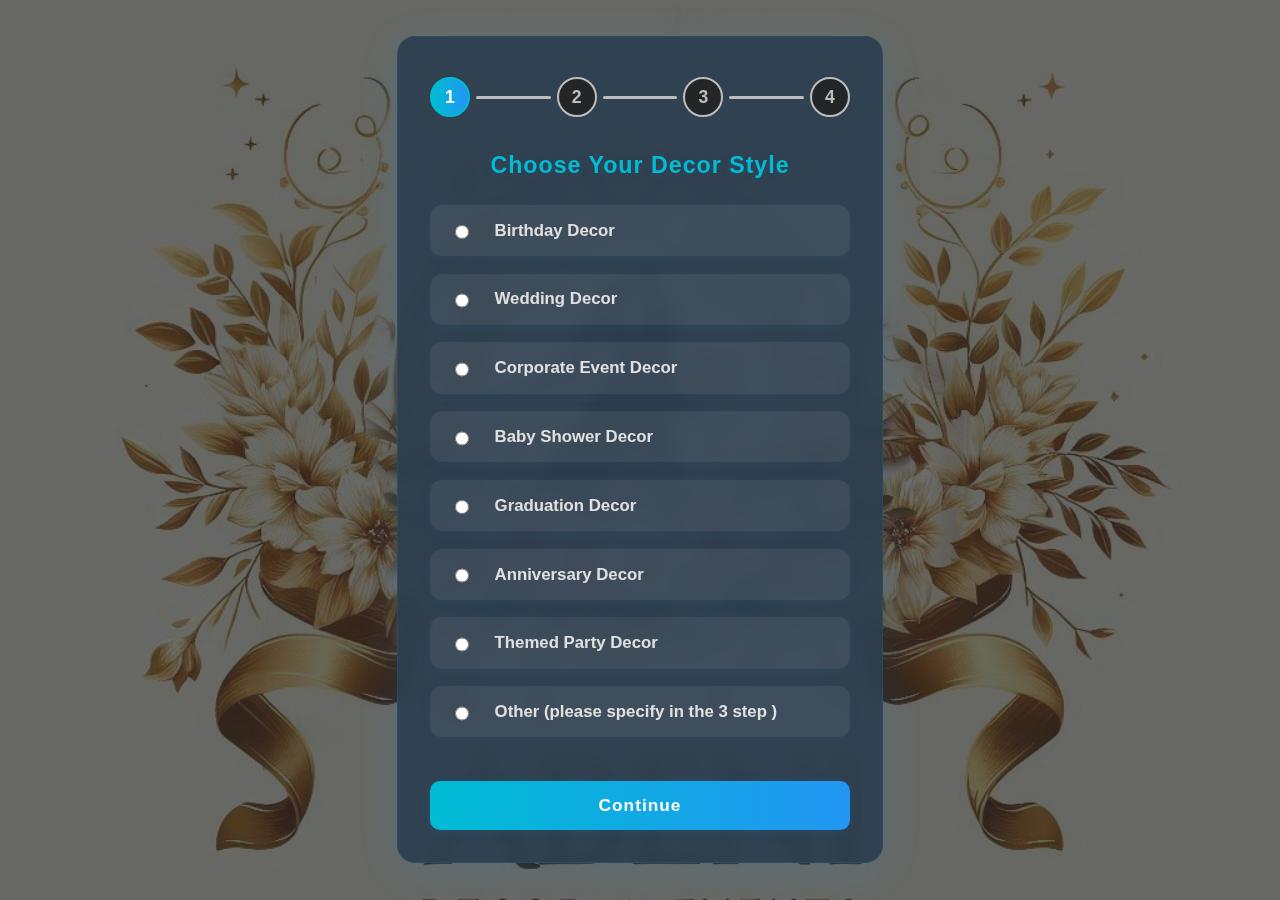
<file: book.html>
<!DOCTYPE html>
<html lang="en">
<head>
    <meta charset="UTF-8">
    <meta name="viewport" content="width=device-width, initial-scale=1.0">
    <title>Abeni Decor</title>
    <link rel="stylesheet" href="style.css">
    <link rel="icon" href="cropped_circle_image.png" type="image/x-icon">
    <style>
    body {
      background: linear-gradient(rgba(34,37,38,0.65), rgba(34,37,38,0.65)),
                  url('IMG_20250716_233726_548.jpg') no-repeat center center fixed;
      background-size: cover;
      font-family: 'Montserrat', Arial, sans-serif;
      display: flex;
      align-items: center;
      justify-content: center;
      min-height: 100vh;
    }

    .booking-container {
      background: rgba(44, 62, 80, 0.93);
      border-radius: 18px;
      box-shadow: 0 8px 40px rgba(33,150,243,0.13);
      padding: 2.5rem 2rem 2rem 2rem;
      max-width: 420px;
      width: 100%;
      margin: 2rem;
      animation: fadeInUp 1.1s cubic-bezier(0.23, 1, 0.32, 1);
      backdrop-filter: blur(8px) saturate(120%);
      border: 1.5px solid rgba(0,188,212,0.13);
      position: relative;
      overflow: hidden;
      z-index: 2;
    }
    @keyframes fadeInUp {
      0% { opacity: 0; transform: translateY(40px) scale(0.98);}
      100% { opacity: 1; transform: translateY(0) scale(1);}
    }
    .progress-bar {
      display: flex;
      align-items: center;
      justify-content: space-between;
      margin-bottom: 2.2rem;
      position: relative;
      z-index: 2;
    }
    .progress-step {
      width: 36px;
      height: 36px;
      border-radius: 50%;
      background: #232526;
      color: #bdbdbd;
      display: flex;
      align-items: center;
      justify-content: center;
      font-weight: 700;
      font-size: 1.1rem;
      border: 2.5px solid #bdbdbd;
      transition: background 0.3s, border-color 0.3s, color 0.3s;
      z-index: 2;
      position: relative;
    }
    .progress-step.active, .progress-step.completed {
      background: linear-gradient(90deg, #00bcd4 0%, #2196f3 100%);
      color: #fff;
      border-color: #00bcd4;
    }
    .progress-step.completed {
      color: transparent !important; /* Hide the number */
      position: relative;
    }
    .progress-step.completed::after {
      /* The checkmark SVG remains visible */
      z-index: 2;
      content: '';
      display: block;
      position: absolute;
      left: 50%; top: 50%;
      width: 18px; height: 18px;
      background: url('data:image/svg+xml;utf8,<svg width="18" height="18" viewBox="0 0 18 18" fill="none" xmlns="http://www.w3.org/2000/svg"><path d="M4 9.5L8 13.5L14 6.5" stroke="white" stroke-width="2.2" stroke-linecap="round" stroke-linejoin="round"/></svg>') no-repeat center center;
      background-size: 18px 18px;
      transform: translate(-50%,-50%);
    }
    .progress-bar-line {
      flex: 1;
      height: 3px;
      background: #bdbdbd;
      margin: 0 6px;
      border-radius: 2px;
      position: relative;
      overflow: hidden;
    }
    .progress-bar-line.active {
      background: linear-gradient(90deg, #00bcd4 0%, #2196f3 100%);
      transition: background 0.4s;
    }
    h1 {
      color: #00bcd4;
      font-size: 1.45rem;
      font-weight: 900;
      letter-spacing: 1px;
      margin-bottom: 1.6rem;
      text-align: center;
      text-shadow: 0 2px 12px rgba(33,150,243,0.10);
    }
    .decor-options {
      display: flex;
      flex-direction: column;
      gap: 1.1rem;
      margin-bottom: 2.2rem;
      z-index: 1;
      position: relative;
    }
    .decor-options label {
      background: rgba(255,255,255,0.07);
      border-radius: 12px;
      padding: 0.85rem 1.1rem;
      display: flex;
      align-items: center;
      gap: 1rem;
      font-size: 1.05rem;
      color: #e0e0e0;
      font-weight: 600;
      cursor: pointer;
      box-shadow: 0 2px 12px rgba(33,150,243,0.07);
      transition: background 0.2s, color 0.2s, transform 0.13s, box-shadow 0.13s;
      border: 2px solid transparent;
    }
    .decor-options label:hover,
    .decor-options input[type="radio"]:focus + label {
      background: linear-gradient(90deg, #00bcd4 0%, #2196f3 100%);
      color: #fff;
      transform: scale(1.03);
      border-color: #00bcd4;
    }
    .decor-options input[type="radio"] {
      accent-color: #00bcd4;
      width: 1.1em;
      height: 1.1em;
      margin-right: 0.7em;
      cursor: pointer;
      transition: accent-color 0.2s;
    }
    .btn3 {
      width: 100%;
      padding: 0.9rem 0;
      font-size: 1.08rem;
      font-weight: 700;
      border: none;
      border-radius: 10px;
      background: linear-gradient(90deg, #00bcd4 0%, #2196f3 100%);
      color: #fff;
      box-shadow: 0 2px 12px rgba(33,150,243,0.13);
      cursor: pointer;
      transition: background 0.2s, color 0.2s, transform 0.2s;
      margin-top: 0.5rem;
      letter-spacing: 1px;
      position: relative;
      overflow: hidden;
    }
    .btn3:hover {
      background: linear-gradient(90deg, #2196f3 0%, #00bcd4 100%);
      color: #fff;
      transform: translateY(-2px) scale(1.03);
      box-shadow: 0 6px 24px rgba(33,150,243,0.18);
    }
    /* Step 2 styles */
    .step2 {
      display: none;
      animation: fadeInUp 0.8s cubic-bezier(0.23, 1, 0.32, 1);
    }
    .step2.active {
      display: block;
    }
    .step2 label {
      display: block;
      color: #e0e0e0;
      font-weight: 600;
      margin-bottom: 0.7rem;
      text-align: left;
    }
    .step2 input, .step2 textarea {
      width: 95%;
      padding: 0.7rem 1rem;
      border-radius: 8px;
      border: 1.5px solid #00bcd4;
      background: rgba(255,255,255,0.09);
      color: #222;
      font-size: 1rem;
      margin-bottom: 1.2rem;
      outline: none;
      transition: border-color 0.2s;
    }
    .step2 input:focus, .step2 textarea:focus {
      border-color: #2196f3;
    }
    .step2 .btn3 {
      margin-top: 0.2rem;
    }
    .step2 .summary {
      background: rgba(255,255,255,0.08);
      border-radius: 8px;
      padding: 1rem;
      margin-bottom: 1.2rem;
      color: #00bcd4;
      font-weight: 700;
      text-align: center;
      letter-spacing: 1px;
      font-size: 1.08rem;
    }
    /* Thank you */
    .thankyou {
      display: none;
      animation: fadeInUp 0.8s cubic-bezier(0.23, 1, 0.32, 1);
      text-align: center;
      padding: 2rem 0 1rem 0;
    }
    .thankyou.active {
      display: block;
    }
    .thankyou .icon {
      width: 56px;
      height: 56px;
      margin: 0 auto 1.1rem auto;
      display: block;
    }
    .thankyou-text {
      font-size: 1.22rem;
      color: #00bcd4;
      font-weight: 800;
      margin-bottom: 0.5rem;
      letter-spacing: 1px;
      text-shadow: 0 2px 12px rgba(33,150,243,0.10);
    }
    .thankyou-sub {
      color: #e0e0e0;
      font-size: 1.05rem;
      margin-bottom: 1.2rem;
    }
    .back-arrow {
      position: absolute;
      top: 0.5rem;
      left: 0.5rem;
      background: none;
      border: none;
      padding: 0.2rem;
      cursor: pointer;
      z-index: 10;
      transition: transform 0.15s;
    }
    .back-arrow:hover {
      transform: scale(1.15);
      background: rgba(0,188,212,0.08);
      border-radius: 50%;
    }
    @media (max-width: 600px) {
      .booking-container {
        padding: 1.2rem 0.5rem;
        max-width: 98vw;
      }
      h1 {
        font-size: 1.1rem;
      }
      .decor-options label {
        font-size: 0.95rem;
        padding: 0.7rem 0.7rem;
      }
      .back-arrow {
        top: 0.5rem;
        left: 0.5rem;
      }
    }
  </style>
</head>
<body>
  <div class="booking-container">
    <!-- Progress Bar -->
    <div class="progress-bar" id="progressBar">
      <div class="progress-step active" data-step="1">1</div>
      <div class="progress-bar-line" id="bar1"></div>
      <div class="progress-step" data-step="2">2</div>
      <div class="progress-bar-line" id="bar2"></div>
      <div class="progress-step" data-step="3">3</div>
      <div class="progress-bar-line" id="bar3"></div>
      <div class="progress-step" data-step="4">4</div>
    </div>
    <!-- Step 1: Decor selection -->
    <form id="step1">
      <h1>Choose Your Decor Style</h1>
      <div class="decor-options">
        <label>
          <input type="radio" name="decor" value="Birthday" required>
          Birthday Decor
        </label>
        <label>
          <input type="radio" name="decor" value="Wedding">
          Wedding Decor
        </label>
        <label>
          <input type="radio" name="decor" value="Corporate">
          Corporate Event Decor
        </label>
        <label>
          <input type="radio" name="decor" value="Baby Shower">
          Baby Shower Decor
        </label>
        <label>
          <input type="radio" name="decor" value="Graduation">
          Graduation Decor
        </label>
        <label>
          <input type="radio" name="decor" value="Anniversary">
          Anniversary Decor
        </label>
        <label>
          <input type="radio" name="decor" value="Themed Party">
          Themed Party Decor
        </label>
        <label>
          <input type="radio" name="decor" value="Other">
          Other (please specify in the 3 step )
        </label>
      </div>
      <button type="submit" class="btn3">Continue</button>
    </form>
    <!-- Step 2: Details -->
    <form id="step2" class="step2">
      <button type="button" class="back-arrow" id="backToStep1" aria-label="Back to Step 1">
        <!-- SVG left arrow icon -->
        <svg width="28" height="28" viewBox="0 0 24 24" fill="none">
          <path d="M15 19l-7-7 7-7" stroke="#00bcd4" stroke-width="2.5" stroke-linecap="round" stroke-linejoin="round"/>
        </svg>
      </button>
      <h1>Select Your Event Date & Time</h1>
      <label for="eventDate">Event Date</label>
      <input type="text" id="eventDate" name="Event Date" required placeholder="e.g. July 20, 2025">
      <label for="eventTime">Event Time</label>
      <input type="text" id="eventTime" name="Event Time" required placeholder="e.g. 3:00 PM or All Day">
      <button type="submit" class="btn3">Continue</button>
    </form>
    <!-- Step 3: Tell Us About Your Event -->
    <form action="https://formspree.io/f/xwpqnbyd" id="step3" class="step2" method="post">
      <button type="button" class="back-arrow" id="backToStep2" aria-label="Back to Step 2">
        <svg width="28" height="28" viewBox="0 0 24 24" fill="none">
          <path d="M15 19l-7-7 7-7" stroke="#00bcd4" stroke-width="2.5" stroke-linecap="round" stroke-linejoin="round"/>
        </svg>
      </button>
      <h1>Tell Us About Your Event</h1>
      <div class="summary" id="decorSummary"></div>
      <input type="hidden" id="decorStyle" name="Decor Style" value="">
      <input type="hidden" id="eventDateHidden" name="Event Date" value="">
      <input type="hidden" id="eventTimeHidden" name="Event Time" value="">
      <label for="name">Your Name</label>
      <input type="text" id="name" name="name" required placeholder="Enter your name">
      <label for="email">Your Email</label>
      <input type="email" id="email" name="email" required placeholder="Enter your email">
      <label for="details">Event Details / Custom Requests</label>
      <textarea id="details" name="details" rows="3" placeholder="Tell us more about your event or decor needs"></textarea>
      <button type="submit" class="btn3">Submit Booking</button>
    </form>
    <!-- Step 4: Thank You -->
    <div id="thankyou" class="thankyou">
      <svg class="icon" viewBox="0 0 72 72">
        <circle cx="36" cy="36" r="30" fill="none" stroke="#00bcd4" stroke-width="5" opacity="0.3"/>
        <path d="M22 38 L32 48 L50 28" stroke="#2196f3" stroke-width="5" stroke-linecap="round" stroke-linejoin="round" fill="none"/>
      </svg>
      <div class="thankyou-text">Thank you for your booking!</div>
      <div class="thankyou-sub">We’ll contact you soon.<br>Have a wonderful day.</div>
    </div>
  </div>
  <script>
  function setProgress(step) {
    const steps = document.querySelectorAll('.progress-step');
    const bars = [document.getElementById('bar1'), document.getElementById('bar2'), document.getElementById('bar3')];
    steps.forEach((el, idx) => {
      el.classList.remove('active', 'completed');
      if (idx + 1 < step) el.classList.add('completed');
      else if (idx + 1 === step) el.classList.add('active');
    });
    bars.forEach((bar, idx) => {
      bar.classList.toggle('active', step > idx + 1);
    });
  }
  const step1 = document.getElementById('step1');
  const step2 = document.getElementById('step2');
  const step3 = document.getElementById('step3');
  const thankyou = document.getElementById('thankyou');
  const decorSummary = document.getElementById('decorSummary');
  step1.addEventListener('submit', function(e) {
    e.preventDefault();
    const decor = step1.querySelector('input[name="decor"]:checked');
    if (decor) {
      decorSummary.textContent = `You selected: ${decor.value}`;
      document.getElementById('decorStyle').value = decor.value;
    }
    step1.style.display = 'none';
    step2.classList.add('active');
    setProgress(2);
  });
  step2.addEventListener('submit', function(e) {
    e.preventDefault();
    const date = document.getElementById('eventDate').value;
    const time = document.getElementById('eventTime').value;
    document.getElementById('eventDateHidden').value = date;
    document.getElementById('eventTimeHidden').value = time;
    step2.classList.remove('active');
    step3.classList.add('active');
    setProgress(3);
  });
  step3.addEventListener('submit', function(e) {
    e.preventDefault();
    step3.classList.remove('active');
    thankyou.classList.add('active');
    setProgress(4);
    // Optionally submit the form via AJAX here if you want to stay on the page
    step3.submit();
    // Redirect to home after 2 seconds
    setTimeout(function() {
      window.location.href = "mywebsite/index.html";
    }, 1000);
  });

  document.getElementById('backToStep1').onclick = function() {
  step2.classList.remove('active');
  step1.style.display = 'block';
  setProgress(1);
};
document.getElementById('backToStep2').onclick = function() {
  step3.classList.remove('active');
  step2.classList.add('active');

};
  </script>
</body>
</html>
</file>
<file: style.css>
body {
    margin: 0;
    font-family: 'Neue Montreal', 'Montserrat', Arial, sans-serif;
    background: #f7f9fb;
    color: #222;
    /* Remove or adjust padding-top if not needed */
    font-weight: 700;
}

header {
    background: linear-gradient(120deg, #00bcd4 0%, #2196f3 100%); /* Match body background for seamless look */
    color: #fff;
}

.navbar {
    display: flex;
    justify-content: space-between;
    align-items: center;
    padding: 1.2rem 3rem;
    background: rgba(34,34,34,0.97);
    border-radius: 18px;
    margin: 0 auto;
    max-width: 1100px;
    box-shadow: 0 4px 24px rgba(33,150,243,0.13);
    position: fixed;
    top: 10px;
    left: 0;
    right: 0;
    width: 100%;
    z-index: 1020;
    transition: box-shadow 0.3s, background 0.3s;
    animation: navbarPopIn 1.5s cubic-bezier(0.23, 1, 0.32, 1);
}

@keyframes navbarPopIn {
    0% {
        opacity: 0;
        transform: translateY(-40px) scale(0.95);
    }
    80% {
        opacity: 1;
        transform: translateY(8px) scale(1.05);
    }
    100% {
        opacity: 1;
        transform: translateY(0) scale(1);
    }
}

.logo {
    font-size: 2rem;
    font-weight: 700;
    letter-spacing: 2px;
    text-decoration-color: linear-gradient(120deg, #00bcd4 0%, #2196f3 100%);
}

.nav-links {
    list-style: none;
    display: flex;
    gap: 2rem;
    margin: 0;
    padding: 0;
}

.nav-links li {
    display: inline-block;
    margin: 0 15px;
    position: relative;
}

.nav-links a {
    text-decoration: none;
    color: #ffffff;
    font-weight: 600;
    position: relative;
    padding: 5px 0;
    transition: color 0.3s;
}


.nav-links a:hover {
    color: #00bcd4; /* Change color on hover */
}

.nav-links a::after {
    content: '';
    display: block;
    position: absolute;
    left: 0;
    bottom: 0;
    width: 0;
    height: 2px;
    background: linear-gradient(120deg, #00bcd4 0%, #2196f3 100%); /* Change color as needed */
    transition: width 0.3s cubic-bezier(.4,0,.2,1);
}

.nav-links a:hover,
.nav-links a.active {
    color: linear-gradient(120deg, #00bcd4 0%, #2196f3 100%); /* Match underline color */
}

.nav-links a:hover::after,
.nav-links a.active::after {
    width: 100%;
}

.hero {
    background: linear-gradient(120deg, rgba(0, 188, 212, 0.8), rgba(33, 150, 243, 0.8)), url('hero-bg.jpg') center center/cover no-repeat;
    color: #ffffff;
    padding: 0;
    text-align: center;
    display: flex;
    flex-direction: column;
    justify-content: center;
    align-items: center;
    min-height: 100vh;
    height: 100vh;
    position: relative;
    overflow: hidden;
}

.hero-content {
    display: flex;
    flex-direction: column;
    align-items: center;
    justify-content: center;
    text-align: center;
}

.hero-content p{
    font-size: 1.5rem;
    margin-bottom: 2rem;
    opacity: 0;
    transform: translateY(20px);
    animation: slideIn 3.3s cubic-bezier(0.23, 1, 0.32, 1) forwards;
}

.hero-content h1 {
    font-size: 3rem;
    margin-bottom: 1rem;
    opacity: 0;
    transform: translateY(40px);
    animation: slideIn 3.1s cubic-bezier(0.23, 1, 0.32, 1) forwards;
}


@keyframes slideIn {
    to {
        opacity: 1;
        transform: translateY(0) scale(1);
    }
}

.hero-content p {
    font-size: 1.3rem;
    margin-bottom: 2rem;
}

.btn {
    background: #fff;
    color: #2196f3;
    padding: 0.8rem 2rem;
    border: none;
    border-radius: 30px;
    font-size: 1rem;
    font-weight: 700;
    cursor: pointer;
    text-decoration: none;
    transition: background 0.2s, color 0.2s;
    box-shadow: 0 2px 8px rgba(33,150,243,0.1);
    animation: pulse 6s infinite cubic-bezier(0.23, 1, 0.32, 1); /* Add pulse animation */
}

.btn:hover {
    background: #2196f3;
    color: #fff;
}

@keyframes pulse {
    0% {
        transform: scale(1);
        box-shadow: 0 2px 8px rgba(33,150,243,0.1);
    }
    50% {
        transform: scale(1.05);
        box-shadow: 0 6px 20px rgba(33,150,243,0.25);
    }
    100% {
        transform: scale(1);
        box-shadow: 0 2px 8px rgba(33,150,243,0.1);
    }
}


.about {
    display: flex;
    align-items: stretch;
    justify-content: center;
    min-height: 400px;
    max-width: 1100px;
    margin: 4rem auto;
    border-radius: 32px;
    overflow: hidden;
    box-shadow: 0 8px 40px rgba(33,150,243,0.08);
    background: none; /* Remove gradient overlay */
    position: relative;
}

.about-content {
    background: rgba(10, 10, 10, 0.95); /* Solid dark for text */
    color: #fff;
    padding: 3rem 2.5rem;
    flex: 1 1 50%;
    display: flex;
    flex-direction: column;
    justify-content: center;
    z-index: 1;
    text-align: left;
}

.about-image {
    flex: 1 1 50%;
    background: url('IMG_20250728_210353_657.jpg') center center/cover no-repeat;
    min-height: 350px;
    height: 100%;
    display: block;
}

.about-divider {
    width: 80px;
    height: 4px;
    background: linear-gradient(90deg, #00bcd4 0%, #2196f3 100%);
    margin: 2rem auto;
    border-radius: 2px;
}

.about h2 {
    font-size: 2rem;
    margin-bottom: 1rem;
}

.about-text {
    opacity: 0;
    transform: translateY(40px);
    transition: opacity 1.2s cubic-bezier(0.23, 1, 0.32, 1), transform 1.2s cubic-bezier(0.23, 1, 0.32, 1);
}

.about-text.visible {
    opacity: 1;
    transform: translateY(0);
}

.contact {
    padding: 4rem 2rem;
    background: #fff;
    text-align: center;
}

.contact h2 {
    font-size: 2rem;
    margin-bottom: 1rem;
}


footer {
    background: linear-gradient(120deg, #232526 0%, #414345 100%);
    color: #fff;
    text-align: center;
    padding: 3.5rem 0 1.5rem 0;
    font-size: 1rem;
    margin-top: 3rem;
    border-top: 3px solid #00bcd4;
    box-shadow: 0 -2px 24px rgba(33,150,243,0.08);
    position: relative;
}

.footer-content {
    max-width: 1100px;
    margin: 0 auto;
    display: flex;
    flex-direction: column;
    align-items: center;
    gap: 2rem;
}

.footer-logo {
    font-size: 2.2rem;
    font-weight: 900;
    letter-spacing: 3px;
    margin-bottom: 0.5rem;
    color: #00bcd4;
    text-shadow: 0 2px 8px rgba(33,150,243,0.12);
}

.footer-links {
    display: flex;
    gap: 2rem;
    flex-wrap: wrap;
    justify-content: center;
    margin-bottom: 0.5rem;
}

.footer-links a {
    color: #e0e0e0;
    text-decoration: none;
    font-weight: 600;
    font-size: 1.08rem;
    letter-spacing: 0.5px;
    transition: color 0.2s, border-bottom 0.2s;
    padding-bottom: 2px;
    border-bottom: 2px solid transparent;
}

.footer-links a:hover {
    color: #00bcd4;
    border-bottom: 2px solid #00bcd4;
    background: linear-gradient(90deg, #00bcd4 0%, #2196f3 100%);
    background-clip: text;
    -webkit-background-clip: text;
    -webkit-text-fill-color: transparent;
}

.footer-social {
    display: flex;
    gap: 1.2rem;
    font-size: 1.5rem;
    justify-content: center;
}

.footer-social a {
    display: inline-flex;
    align-items: center;
    justify-content: center;
    width: 46px;
    height: 46px;
    border: 2px solid #00bcd4;
    border-radius: 50%;
    margin: 0 6px;
    background: #ffffff;
    font-size: 1.5rem;
    color: #00bcd4;
    box-shadow: 0 2px 8px rgba(33,150,243,0.08);
    transition: border-color 0.3s, background 0.3s, color 0.3s, transform 0.2s;
}

.footer-social a:hover {
    border-color: #2196f3;
    background: #00bcd4;
    color: #fff;
    transform: translateY(-4px) scale(1.08);
}


.footer-content {
    max-width: 1100px;
    margin: 0 auto;
    display: flex;
    flex-direction: column;
    align-items: center;
    gap: 2rem;
    position: relative;
}

.footer-social {
    display: flex;
    gap: 1.2rem;
    font-size: 1.5rem;
    justify-content: center;
    margin-bottom: 1.2rem; /* Add space below social icons */
}

.btn2 {
    background: #fff;
    color: #2196f3;
    padding: 0.8rem 2rem;
    border: none;
    border-radius: 30px;
    font-size: 1rem;
    font-weight: 700;
    cursor: pointer;
    text-decoration: none;
    transition: background 0.2s, color 0.2s;
    box-shadow: 0 2px 8px rgba(33,150,243,0.1);
    animation: pulse 6s infinite cubic-bezier(0.23, 1, 0.32, 1);
    margin-bottom: 1.5rem; /* Add margin to separate from footer-copy */
    display: inline-block;
}


.btn2:hover {
    background: #2196f3;
    color: #fff;
}


@keyframes pulse {
    0% {
        transform: scale(1);
        box-shadow: 0 2px 8px rgba(33,150,243,0.1);
    }
    50% {
        transform: scale(1.05);
        box-shadow: 0 6px 20px rgba(33,150,243,0.25);
    }
    100% {
        transform: scale(1);
        box-shadow: 0 2px 8px rgba(33,150,243,0.1);
    }
}


.footer-social a i {
    color: inherit;
    transition: color 0.3s;
}

.footer-copy {
    font-size: 1rem;
    color: #bdbdbd;
    margin-top: 1rem;
    letter-spacing: 0.5px;
    border-top: 1px solid #333;
    padding-top: 1.2rem;
    width: 100%;
    max-width: 700px;
    margin-left: auto;
    margin-right: auto;
}

.bubble {
    position: absolute;
    border-radius: 50%;
    background-color: rgb(255, 255, 255);
    pointer-events: none;
    animation: bubbleAnimation 0.7s forwards;
}

@keyframes bubbleAnimation {
    0% {
        transform: scale(1);
        opacity: 1;
    }
    100% {
        transform: scale(2);
        opacity: 0;
    }
}

.scroll-down {
    position: absolute;
    bottom: 20px;
    left: 50%;
    transform: translateX(-50%);
    width: 30px;
    height: 50px;
    border: 2px solid #fff;
    border-radius: 50px;
    cursor: pointer;
}

.scroll-down span {
    position: absolute;
    top: 30%;
    left: 50%;
    width: 6px;
    height: 6px;
    margin-left: -3px;
    background-color: #fff;
    border-radius: 50%;
    animation: scroll-animation 2s infinite;
}

@keyframes scroll-animation {
    0% {
        opacity: 0;
        transform: translateY(-10px);
    }
    50% {
        opacity: 1;
    }
    100% {
        opacity: 0;
        transform: translateY(10px);
    }
}
.footer-tagline {
    font-size: 1.15rem;
    color: #bdbdbd;
    margin-bottom: 1rem;
    font-weight: 500;
    letter-spacing: 0.5px;
}


.back-to-top {
    position: fixed;
    right: 24px;
    bottom: 24px;
    background: #00bcd4;
    color: #fff;
    border: none;
    border-radius: 50%;
    width: 44px;
    height: 44px;
    font-size: 1.3rem;
    display: flex;
    align-items: center;
    justify-content: center;
    box-shadow: 0 2px 12px rgba(33,150,243,0.18);
    cursor: pointer;
    z-index: 999;
    transition: background 0.2s, transform 0.2s;
}

.back-to-top:hover {
    background: #2196f3;
    transform: translateY(-4px) scale(1.08);
}

@media (max-width: 700px) {
    .footer-newsletter input[type="email"] {
        min-width: 120px;
        font-size: 0.95rem;
    }
    .footer-newsletter button {
        font-size: 1rem;
        padding: 0.7rem 0.8rem;
    }
}

.our-works {
    padding: 4rem 2rem;
    text-align: center;
}

.our-works h2 {
    font-size: 2.5rem;
    margin-bottom: 3rem;
    color: #333;
}

.slider-container {
    width: 100%;
    overflow: hidden;
    position: relative;
}

.slider {
    display: flex;
    width: max-content;
    /* No animation by default, will be added by JS */
}

.slider.animate {
    animation: slide 20s linear infinite;
}

.slider img {
    height: 300px;
    width: auto;
    border-radius: 10px;
    margin: 0 10px;
}

@keyframes slide {
    0% {
        transform: translateX(0);
    }
    100% {
        transform: translateX(-50%);
    }
}

/* Hero background animated text */
.hero-bg-anim {
    position: absolute;
    top: 0; left: 0; right: 0; bottom: 0;
    width: 100%;
    height: 100%;
    z-index: 0;
    display: flex;
    flex-direction: column;
    align-items: center;
    justify-content: center;
    pointer-events: none;
    user-select: none;
}

.hero-bg-title {
    font-size: 7vw;
    font-weight: 900;
    color: rgba(255,255,255,0.08);
    letter-spacing: 0.2em;
    text-transform: uppercase;
    animation: heroTitleFade 3s cubic-bezier(0.23, 1, 0.32, 1) 0.5s both;
    opacity: 0;
    transform: translateY(-40px) scale(0.95);
    text-align: center;
    white-space: nowrap;
}

.hero-bg-sub {
    font-size: 2vw;
    font-weight: 700;
    color: rgba(255,255,255,0.13);
    letter-spacing: 0.1em;
    margin-top: 1.5vw;
    animation: heroSubFade 3s cubic-bezier(0.23, 1, 0.32, 1) 1.5s both;
    opacity: 0;
    transform: translateY(40px) scale(0.95);
    text-align: center;
    white-space: nowrap;
}

@keyframes heroTitleFade {
    to {
        opacity: 1;
        transform: translateY(0) scale(1);
    }
}

@keyframes heroSubFade {
    to {
        opacity: 1;
        transform: translateY(0) scale(1);
    }
}

@media (max-width: 900px) {
    .feature-list {
        flex-direction: column;
        align-items: center;
    }
}

@media (max-width: 600px) {
    .navbar {
        flex-direction: column;
        gap: 1rem;
        padding: 1rem;
    }
    .hero-content h1 {
        font-size: 2rem;
    }
    .features h2, .about h2, .contact h2 {
        font-size: 1.3rem;
    }
    .feature-item {
        width: 90%;
    }
}
</file>
